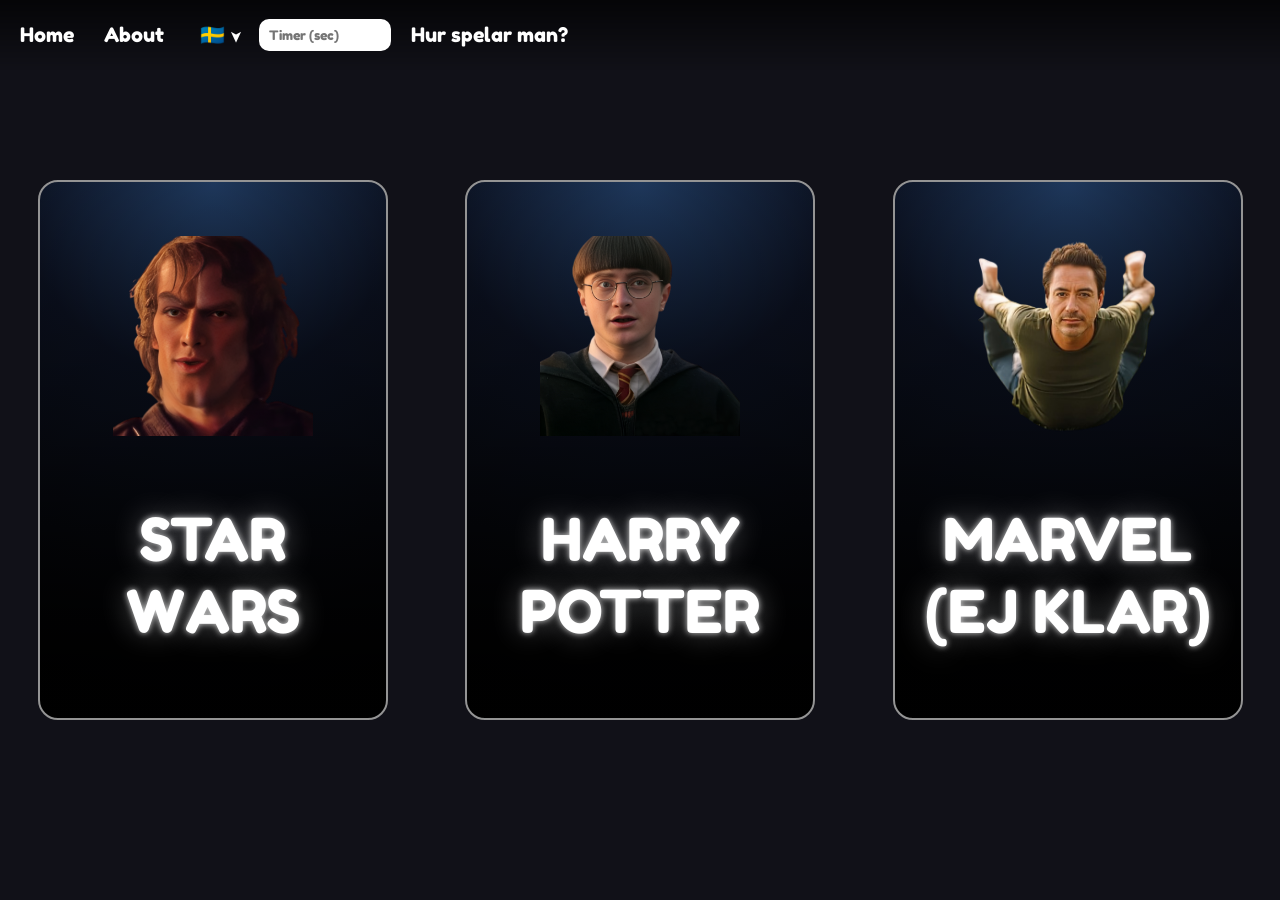
<file: index.html>
<!DOCTYPE html>
<html lang="en">
<head>
    <meta charset="UTF-8">
    <meta name="viewport" content="width=device-width, initial-scale=1.0">
    <title>Whozit - Select Gamemode</title>
    <link rel="stylesheet" href="css/originals.css">
    <link rel="stylesheet" href="css/index.css">
    <link rel="stylesheet" href="css/navbar.css">
</head>
<body>
<!-- <a class="language">&#x1f1f8;&#x1f1ea;</a> -->
    <div class="navbar">
        <a href="index.html" class="navbar-home navbar-a">Home</a>
        <a href="about.html" class="navbar-a">About</a>
        <div class="nav-item">
            <button class="navbar-language-link navbar-a" onclick="toggleLanguages()">&#x1f1f8;&#x1f1ea;
                <span style="display: inline-block; transform: rotate(90deg); font-size: 1rem;">&#10148;</span>
            </button>
            <div class="language-dropdown" id="language-dropdown">
                <button href="" class="language">&#x1F1EC;&#x1F1E7; English</button>
            </div>
        </div>
        <input placeholder="Timer (sec)" class="timer" id="timerInput" type="number" value="60" min="10" max="600">
        <a href="preview.html" class="navbar-a">Hur spelar man?</a>
    </div>

    <div class="container">
        <div class="center">
            <button onclick="startStarwars()" class="gamemode-link">
                <div class="mode-title-container star-wars-container">
                    <img src="img/icons/Mogakin.png" alt="Anakin Skywalker. Spelläge Starwars" class="mode-title-img">
                    <p class="mode-title">STAR WARS</p>
                </div>
            </button>
            <button onclick="startHarrypotter()" class="gamemode-link">
                <div class="mode-title-container harry-potter-container">
                    <img src="img/icons/harry-choppedter.png" alt="Harry Potter. Spelläge Harry Potter" class="mode-title-img">
                    <p class="mode-title">HARRY POTTER</p>
                </div>
            </button>
            <button onclick="startMarvel()" class="gamemode-link">
                <div class="mode-title-container harry-potter-container">
                    <img src="img/icons/tony_zestark.png" alt="Iron Man. Spelläge Marvel" class="mode-title-img">
                    <!-- <p class="mode-title" style="margin-bottom: 110px;">MARVEL</p> -->
                    <p class="mode-title">MARVEL (EJ KLAR)</p>
                </div>
            </button>
        </div>
    </div>
    <script src="js/top.js"></script>
    <script src="js/site.js"></script>
</body>
</html>
</file>
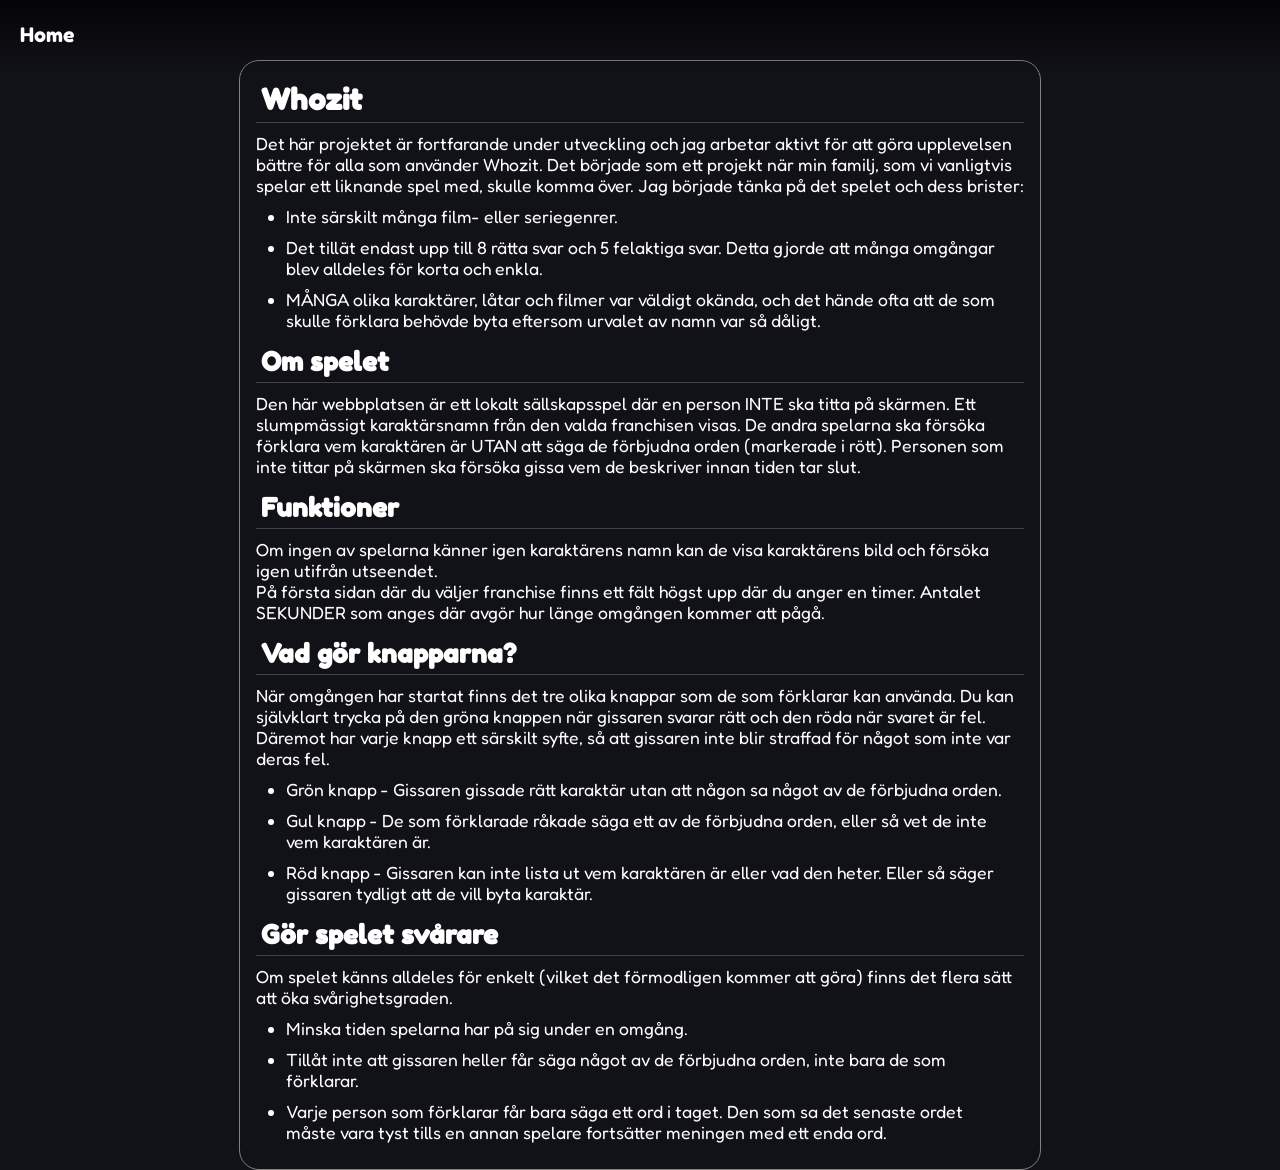
<file: about.html>
<!DOCTYPE html>
<html lang="en">
<head>
    <meta charset="UTF-8">
    <meta name="viewport" content="width=device-width, initial-scale=1.0">
    <title>Whozit - About</title>
    <link rel="stylesheet" href="css/originals.css">
    <link rel="stylesheet" href="css/about.css">
    <link rel="stylesheet" href="css/navbar.css">
</head>
<body>

    <div class="navbar">
        <a href="index.html" class="navbar-home navbar-a">Home</a>
    </div>

    <div class="container">
        <div class="center">

<h1>Whozit</h1>
<p>Det här projektet är fortfarande under utveckling och jag arbetar aktivt för att göra upplevelsen bättre för alla som använder Whozit.
    Det började som ett projekt när min familj, som vi vanligtvis spelar ett liknande spel med, skulle komma över.
    Jag började tänka på det spelet och dess brister:</p>

<ul>
    <li>Inte särskilt många film- eller seriegenrer.</li>
    <li>Det tillät endast upp till 8 rätta svar och 5 felaktiga svar.
        Detta gjorde att många omgångar blev alldeles för korta och enkla.</li>
    <li>MÅNGA olika karaktärer, låtar och filmer var väldigt okända, och det hände ofta
        att de som skulle förklara behövde byta eftersom urvalet av namn var så dåligt.</li>
</ul>

<h2>Om spelet</h2>
<p>Den här webbplatsen är ett lokalt sällskapsspel där en person INTE ska titta på skärmen.
    Ett slumpmässigt karaktärsnamn från den valda franchisen visas.
    De andra spelarna ska försöka förklara vem karaktären är UTAN
    att säga de förbjudna orden (markerade i rött). Personen som inte tittar på
    skärmen ska försöka gissa vem de beskriver innan tiden tar slut.</p>

<h2>Funktioner</h2>
<p>
    Om ingen av spelarna känner igen karaktärens namn
    kan de visa karaktärens bild och försöka igen utifrån utseendet. <br>
    På första sidan där du väljer franchise finns ett fält högst upp där du anger en timer.
    Antalet SEKUNDER som anges där avgör hur länge omgången kommer att pågå.
</p>

<h2>Vad gör knapparna?</h2>
<p>
    När omgången har startat finns det tre olika knappar som de som förklarar kan använda.
    Du kan självklart trycka på den gröna knappen när gissaren svarar rätt och den röda när svaret är fel.
    Däremot har varje knapp ett särskilt syfte, så att gissaren inte blir straffad för
    något som inte var deras fel.
</p>

<ul>
    <li>Grön knapp - Gissaren gissade rätt karaktär utan att någon sa något av de förbjudna orden.</li>
    <li>Gul knapp - De som förklarade råkade säga ett av de förbjudna orden, eller så vet de inte vem karaktären är.</li>
    <li>Röd knapp - Gissaren kan inte lista ut vem karaktären är eller vad den heter.
        Eller så säger gissaren tydligt att de vill byta karaktär.</li>
</ul>

<h2>Gör spelet svårare</h2>
<p>Om spelet känns alldeles för enkelt (vilket det förmodligen kommer att göra) finns det flera sätt att öka svårighetsgraden.</p>

<ul>
    <li>Minska tiden spelarna har på sig under en omgång.</li>
    <li>Tillåt inte att gissaren heller får säga något av de förbjudna orden, inte bara de som förklarar.</li>
    <li>Varje person som förklarar får bara säga ett ord i taget. Den som sa det senaste ordet måste vara tyst
        tills en annan spelare fortsätter meningen med ett enda ord.</li>
</ul>

            <!--
            <h1>Whozit</h1>
                <p>This project is still being worked on and I am actively trying to make everyone have a better experience using Whozit.
                    It started as a project when my family who we usually play a similar game with, was gonna come over.
                    I was thinking about that game and its flaws: </p>

                    <ul>
                        <li>Not many movie/series genres </li>
                        <li>It only allowed the amount of correct answers to be 8, and wrong answers 5. 
                            Which led to multiple rounds being way too short and easy </li>
                        <li>MANY different characters, songs, movies where very unknown and there were many 
                            times where the explainers had to retry because of the horrible pool of names. </li>
                    </ul>
            <h2>About</h2>
                <p>This website is a local party game where one person is NOT supposed to see the screen.
                    A random character's name from the chosen franchise will come up.
                    The other players are gonna try to explain who the character is WITHOUT
                    saying the banned words (in red). The one player that is not watching the
                    screen is gonna guess who they are trying to explain, under a certain amount of time.</p>
            <h2>Features</h2>
                    <p>
                        If none of the player's recognize the name of the character,
                        they can toggle the image of the character and then try again based on the face.
                        In the first page where you select franchise, there is a timer input at the top.
                        The number of SECONDS that is inputed there will determine how long the game will go on.
                    </p>
            <h2>What button does what?</h2>
                <p>
                    When the round has started, there are 3 different buttons that the explainers will have to press.
                    You can absolutely press the green button when the guesser gets it right, and the red one when they don't.
                    However, there are designated reasons for each button so that the guesser doesn't get punished for
                    something that wasn't their fault.
                </p>
                <ul>
                    <li>Green button - The guesser guessed the character correctly without anyone saying one of the banned words.</li>
                    <li>Yellow button - The explainers accidentally said one of the banned words. The explainers does not know who the character is.</li>
                    <li>Red button - The guesser can't figure out who the character is nor their name.
                        The guesser explicitly says that they want to swap the character.</li>
                </ul>
            <h2>Making the game harder</h2>
            <p>If the game feels way too easy (which it probably will be) there are ways you can increase the difficulty.</p>
            <ul>
                <li>Lower the time the player's have during a round.</li>
                <li>Do not allow the guesser to say any of the banned words either, not just the explainers.</li>
                <li>Each explainer can only say one word at a time. Whoever said the last word must stay silent
                    until another player continues the sentence with also one word.</li>
            </ul>
        -->
        </div>
    </div>
</body>
</html>
</file>
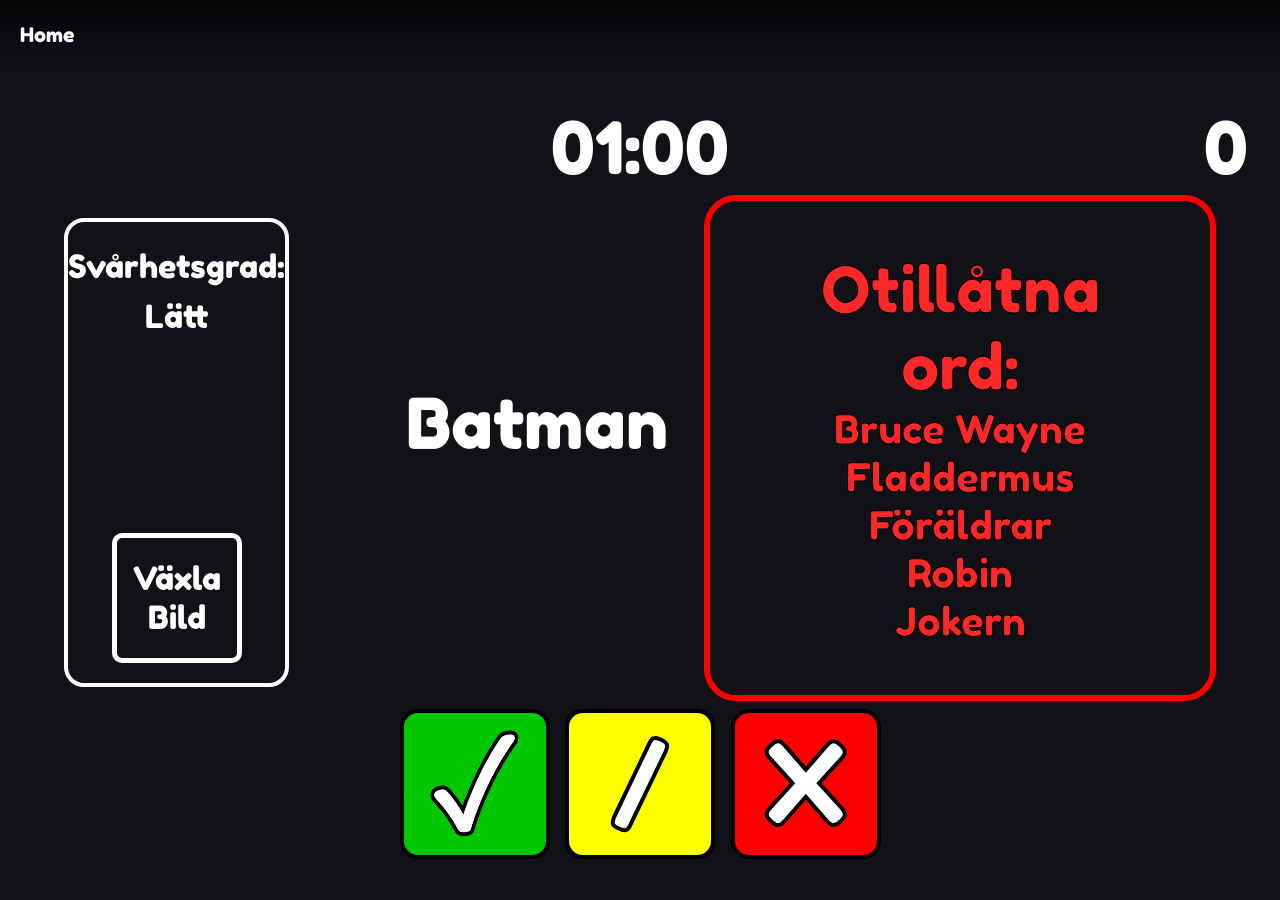
<file: preview.html>
<!DOCTYPE html>
<html lang="en">
<head>
    <meta charset="UTF-8">
    <meta name="viewport" content="width=device-width, initial-scale=1.0">
    <title>Whozit? - Star Wars</title>
    <link rel="stylesheet" href="css/originals.css">
    <link rel="stylesheet" href="css/preview.css">
    <link rel="stylesheet" href="css/navbar.css">
</head>
<body>
    <div class="navbar">
        <a href="index.html" class="navbar-home navbar-a">Home</a>
    </div>

    <div class="container" id="container">
        <div class="top">
            <div class="top-left"></div>
            <div class="top-center">
                <p class="top-p time" id="timer">01:00</p>
            </div>
            <div class="top-right">
                <p class="top-p points" id="Points">0</p>
            </div>
        </div>
        <div class="center">
            <div class="char-info">
                <div class="char-info-left">
                    <p class="difficulty" id="difficulty">Svårhetsgrad: <br> Lätt</p>
                    <button class="toggle-image-btn" id="toggleImage" onclick="toggleImg()">Växla Bild</button>
                </div>
                <div class="char-info-right">
                    <p class="character-name" id="char-name">Batman</p>
                    <img src="img/icons/batman.png" alt="" class="character-image" id="char-img">
                </div>
            </div>
            <div class="right">
                <div class="right-center">
                    <p class="banned-words-title">Otillåtna ord:</p>
                    <p class="banned-words-list" id="words-list">
                        Bruce Wayne <br>
                        Fladdermus <br>
                        Föräldrar <br>
                        Robin <br>
                        Jokern
                    </p>
                </div>
            </div>
        </div>
        <div class="bottom">
            <div class="bottom-center">
                <button class="answer-btn correct">
                    <img src="img/icons/checkmark.png" alt="" style="width: 90%; height: 90%;">
                </button>
                <button class="answer-btn saidWord">/</button>
                <button class="answer-btn wrong">X</button>
            </div>
        </div>
    </div>

    <script src="js/preview.js"></script>
</body>
</html>
</file>
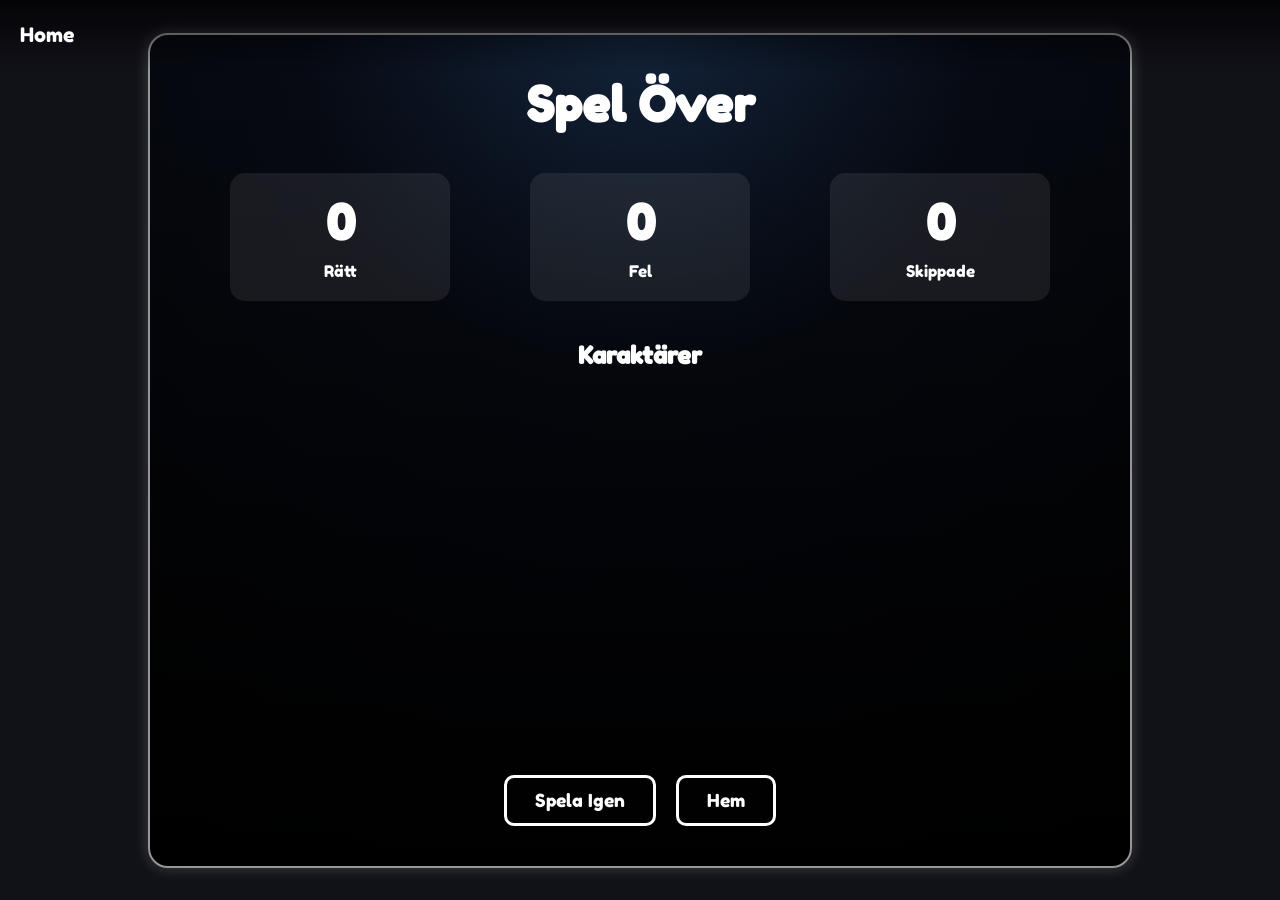
<file: results.html>
<!DOCTYPE html>
<html lang="en">
<head>
    <meta charset="UTF-8">
    <meta name="viewport" content="width=device-width, initial-scale=1.0">
    <title>Whozit - Results</title>

    <link rel="stylesheet" href="css/originals.css">
    <link rel="stylesheet" href="css/navbar.css">
    <link rel="stylesheet" href="css/results.css">
</head>

<body>

<div class="navbar">
    <a href="index.html" class="navbar-home navbar-a">Home</a>
</div>

<div class="container">

    <div class="results-card">

        <h1>Spel Över</h1>

        <div class="stats">

            <div class="stat">
                <h2 id="correct">0</h2>
                <p>Rätt</p>
            </div>

            <div class="stat">
                <h2 id="wrong">0</h2>
                <p>Fel</p>
            </div>

            <div class="stat">
                <h2 id="skipped">0</h2>
                <p>Skippade</p>
            </div>

        </div>

        <h2 class="history-title">Karaktärer</h2>

        <div id="history" class="history">

        </div>

        <div class="buttons">
            <button onclick="playAgain()">
                Spela Igen
            </button>

            <button onclick="home()">
                Hem
            </button>
        </div>

    </div>

</div>

<script src="js/results.js"></script>

</body>
</html>
</file>
<file: css/originals.css>
body {
    height: 100%;
    width: 100%;
    background: rgb(17, 17, 24) fixed;
}

@font-face {
    font-family: "Fredoka One";
    src: url("../fonts/FredokaOne-Regular.ttf");
}

@font-face {
    font-family: "Fredoka";
    src: url("../fonts/Fredoka-VariableFont_wdth\,wght.ttf");
}

p, h1, h2, h3, h4, h5, h6, a, button, li {
    color: white;
    font-family: "Fredoka One", Arial;
    text-decoration: none;
    margin: 0;
}
</file>
<file: css/index.css>
.container {
    height: 100%;
    width: 100%;
    position:absolute;
    top: 0;
    left: 0;
    display: flex;
    justify-content: center;
    align-items: center;
}

.center {
    width: 100%;
    height: auto;
    display: flex;
    justify-content: space-evenly;
    align-items: center;
    flex-wrap: wrap;
    gap: 40px;
}

.gamemode-link {
    height: 540px;
    width: 350px;
    overflow-y: hidden;
    display: block;
    border-radius: 20px;
    border: 2px solid rgb(148, 148, 148);
    transition: all .25s ease-in-out;
     background:
        linear-gradient(to top,
            rgba(0,0,0,.95) 10%,
            rgba(0,0,0,.45) 55%,
            rgba(0,0,0,.15) 100%),
        radial-gradient(circle at top,#23416b 0%,#0d1324 35%,#050505 100%);
    cursor: pointer;
}

.gamemode-link:hover {
    border: 4px solid rgb(255, 255, 255);
    box-shadow: 0 0 10px rgba(255, 255, 255, 0.8), 0 0 30px rgba(148, 148, 148, 0.35);
    transform: scale(1.08) translateY(-10px);
}

.mode-title {
    margin-bottom: 70px;
    color: rgb(255, 255, 255);
    font-size: 3.7rem;
    text-align: center;
    text-shadow: 0 0 6px rgba(255,255,255,.8), 0 0 30px rgba(255,255,255,.35);
    transition: .25s ease;
}

.gamemode-link:hover .mode-title {
    letter-spacing: 5px;
}

.mode-title-container {
    width: 100%;
    height: 100%;
    position: relative;
    overflow: hidden;
    display: flex;
    flex-direction: column;
    justify-content: flex-end;
    align-items: center;
}

.mode-title-img {
    height: 200px;
    width: 200px;
    position: absolute;
    top: 10%;
}

.mode-title-container::after{
    content:"";
    position:absolute;
    top:-120%;
    left:-70%;
    width:60%;
    height:250%;

    background:linear-gradient(
        transparent,
        rgba(255,255,255,.28),
        transparent
    );

    transform:rotate(25deg);

    transition:.8s;
}

.mode-title-container:hover::after{
    left:175%;
}
</file>
<file: css/navbar.css>
.navbar {
    background: linear-gradient(to bottom, rgba(0,0,0,0.7), transparent);
    position:fixed;
    top:0;
    left:0;
    width: 100%;
    height: 70px;
    display: flex;
    align-items: center;
    justify-content: left;
    z-index: 50;
}

.navbar-a {
    font-size: 20px;
    margin: 0px 10px 0px 20px;
    transition: color .1s ease-in-out
}

.navbar-a:hover {
    color: rgb(172, 172, 172);
}

.nav-item {
    position: relative;
}

.navbar-language-link {
    background: none;
    border: none;
    cursor: pointer;
}

.language-dropdown {
    height: auto;
    width: max-content;
    position: absolute;
    top: 100%;
    left: 10px;
    background: transparent;
    display: none;
    flex-direction: column;
    gap: 4px;
}

.language {
    width: 100%;
    height: 20px;
    margin: 10px;
    font-size: 1.1rem;
    word-spacing: 5px;
    border: none;
    background: none;
    margin-left: 2px;
    cursor: pointer;
}

.timer {
    font-family: "Fredoka One", Arial;
    border: none;
    width: 120px;
    height: 30px;
    padding-left: 10px;
    border-radius: 10px;
}

.timer:focus {
    outline: 2px solid rgb(0, 0, 0)
}
</file>
<file: css/about.css>
.container {
    width: 100%;
    height: 100%;
    position: absolute;
    top: 0;
    left: 0;
    /*background-color: rgba(255,255,255,0.1);*/
    display: flex;
    justify-content: center;
}

.center {
    margin-top: 60px;
    width: 60%;
    height: fit-content;
    padding: 16px;
    overflow: scroll;
    border-radius: 20px;
    border: 1px solid gray;
    /*background-color: rgba(255,255,255,0.1);*/
}

h1 { font-size: 1.8rem; border-bottom: 1px solid rgba(255,255,255,0.2); padding: 5px; }

h2 { font-size: 1.6rem; border-bottom: 1px solid rgba(255,255,255,0.2); padding: 5px; margin-top: 10px; }

p { font-family: "Fredoka", Arial;  margin-top: 10px; font-size: 1.1rem; }

ul { padding-left: 20px; margin: 0px 0px 0px 0px;}

li { font-family: "Fredoka", Arial; font-size: 1.1rem; margin: 10px;}

br { margin: 5px; }
</file>
<file: css/preview.css>
.container {
    height: 93%;
    width: 100%;
    position: absolute;
    top: 7%;
    left: 0;
    display: flex;
    flex-direction: column;
    justify-content: center;
    gap: 30px;
    overflow: hidden;
}

.top {
    height: 10%;
    width: 100%;
    display: flex;
    flex-direction: row;
    justify-content: space-evenly;
}

.top-left {
    height: 100%;
    width: 30%;

    display: flex;
    justify-content: flex-start;
}

.top-center {
    height: 100%;
    width: 30%;

    display: flex;
    justify-content: center;    
}

.top-right {
    height: 100%;
    width: 30%;

    display: flex;
    justify-content: flex-end;
}

.top-p {
    font-size: 4.5rem;
    vertical-align: middle;
}

.points {
    position: relative;
}

.center {
    height: 55%;
    width: 100%;
    display: flex;
    justify-content: center;
}
.char-info {
    width: 50%;
    height: 100%;
    display: flex;
    justify-content: space-between;
}

.char-info-left {
    width: 248px;
    height: 100%;
    border: 4px solid white;
    border-radius: 20px;
    display: flex;
    flex-direction: column;
    align-items: center;
    justify-content: space-between;
}

.difficulty {
    font-size: 2rem;
    margin-top: 20px;
    text-align: center;
    line-height: 50px;
}

.toggle-image-btn {
    margin-bottom: 20px;
    height: 130px;
    width: 130px;
    background: transparent;
    border: 5px solid white;
    border-radius: 10px;
    font-size: 2rem;
    cursor: pointer;
    position: relative;
    overflow: hidden;
    transition: .15s ease;
}

.toggle-image-btn::before {
    content: "";
    position: absolute;
    inset: 0;
    background: white;
    transform: translateX(-100%);
    transition: transform 0.3s ease;
    z-index: -1;
}

.toggle-image-btn:hover::before {
    transform: translateX(0);
}

.toggle-image-btn:hover {
    color: black;
}

.char-info-right {
    width: 74%;
    height: 100%;
    display: flex;
    flex-direction: column;
    align-items: center;
    justify-content: center;
}

.character-name {
    width: 90%;
    text-align: center;
    font-size: 70px;
    padding-left: 80px;
    margin-bottom: 50px;
    /*display: none;*/
}

.character-image {
    display: none;
    background: none;
    width: 400px;
    height: 400px;
    border-radius: 10px;
    object-fit: cover;
    object-position: top;
    border: 3px solid white;
}


.right {
    width: 40%;
    height: 100%;
    display: flex;
    justify-content: center;
    align-items: center;
}

.right-center {
    height: auto;
    width: auto;
    border: 6px solid red;
    padding: 50px;
    border-radius: 32px;
}

.banned-words-title {
    text-align: center;
    color: rgb(255, 40, 40);
    font-size: 4rem;
    margin: 0;
    -webkit-text-stroke: 1px black;
}

.banned-words-list {
    width: 100%;
    font-size: 2.5rem;
    text-align: center;
    text-wrap:initial;
    color: rgb(255, 40, 40);
    margin: 0;
    -webkit-text-stroke: 1px black;
}

.bottom {
    height: auto;
    width: 100%;
    display: flex;
    flex-direction: column;
    align-items: center;
    justify-content: space-evenly;
}

.bottom-center {
    display: flex;
    width: 40%;
    height:50%;
    justify-content: space-evenly;
    align-items: center;
}

.answer-btn {
    height: 150px;
    width: 150px;
    border-radius: 18px;
    border: none;
    font-size: 110px;
    border: 4px solid black;
    -webkit-text-stroke: 4px black;
    cursor: pointer;
}

.answer-btn:hover {
    transform: scale(1.1);
}

.answer-btn.correct {
    display: flex;
    justify-content: center;
    align-items: center;
    background-color: rgb(0, 200, 0);
    transition: background-color .2s ease, transform .15s ease;
}

.answer-btn.correct:hover {
    background-color: rgb(0, 130, 0)
}

.answer-btn.saidWord {
    background-color: yellow;
    transition: background-color .2s ease, transform .15s ease;
    
}

.answer-btn.saidWord:hover {
    background-color: rgb(160, 160, 0)
}

.answer-btn.wrong {
    background-color: red;
    transition: background-color .2s ease, transform .15s ease;
}

.answer-btn.wrong:hover {
    background-color: rgb(138, 0, 0)
}
</file>
<file: css/results.css>
.container{
    height:100%;
    width:100%;
    position:absolute;
    top:0;
    left:0;

    display:flex;
    justify-content:center;
    align-items:center;
}

.results-card{
    width:900px;
    max-width:90%;
    padding:40px;
    border-radius:20px;
    border:2px solid rgb(150,150,150);
    background:
        linear-gradient(to top,
        rgba(0,0,0,.95),
        rgba(0,0,0,.45)),
        radial-gradient(circle at top,#23416b 0%,#0d1324 35%,#050505 100%);
    box-shadow:
        0 0 15px rgba(255,255,255,.2);
}

.results-card h1{
    text-align:center;
    font-size:3rem;
    margin-bottom:40px;
}

.stats{
    display:flex;
    justify-content:space-around;
    margin-bottom:40px;
}

.stat{
    width:180px;
    text-align:center;
    border-radius:15px;
    padding:20px;
    background:rgba(255,255,255,.08);
}

.stat h2{
    font-size:3rem;
    margin-bottom:10px;
}

.history-title{
    margin-bottom:20px;
    text-align:center;
}

.history{
    height:350px;
    overflow-y:auto;
    display:flex;
    flex-direction:column;
    gap:15px;
    padding-right:10px;
}

.character{
    display:flex;
    align-items:center;
    gap:20px;
    background:rgba(255,255,255,.05);
    padding:10px;
    border-radius:10px;
}

.character img{
    width:90px;
    border-radius:10px;
}

.character-info{
    flex:1;
}

.character-info h3{

    margin-bottom:6px;
}

.buttons{
    display:flex;
    justify-content:center;
    gap:20px;
    margin-top:35px;
}

.buttons button{

    font-family: "Fredoka One", Arial;
    background-color: transparent;
    font-size:1.1rem;
    padding:12px 28px;
    border: 3px solid white;
    border-radius:10px;
    cursor:pointer;
    transition:.2s;
}

.buttons button:hover{

    transform:scale(1.1);
}
</file>
